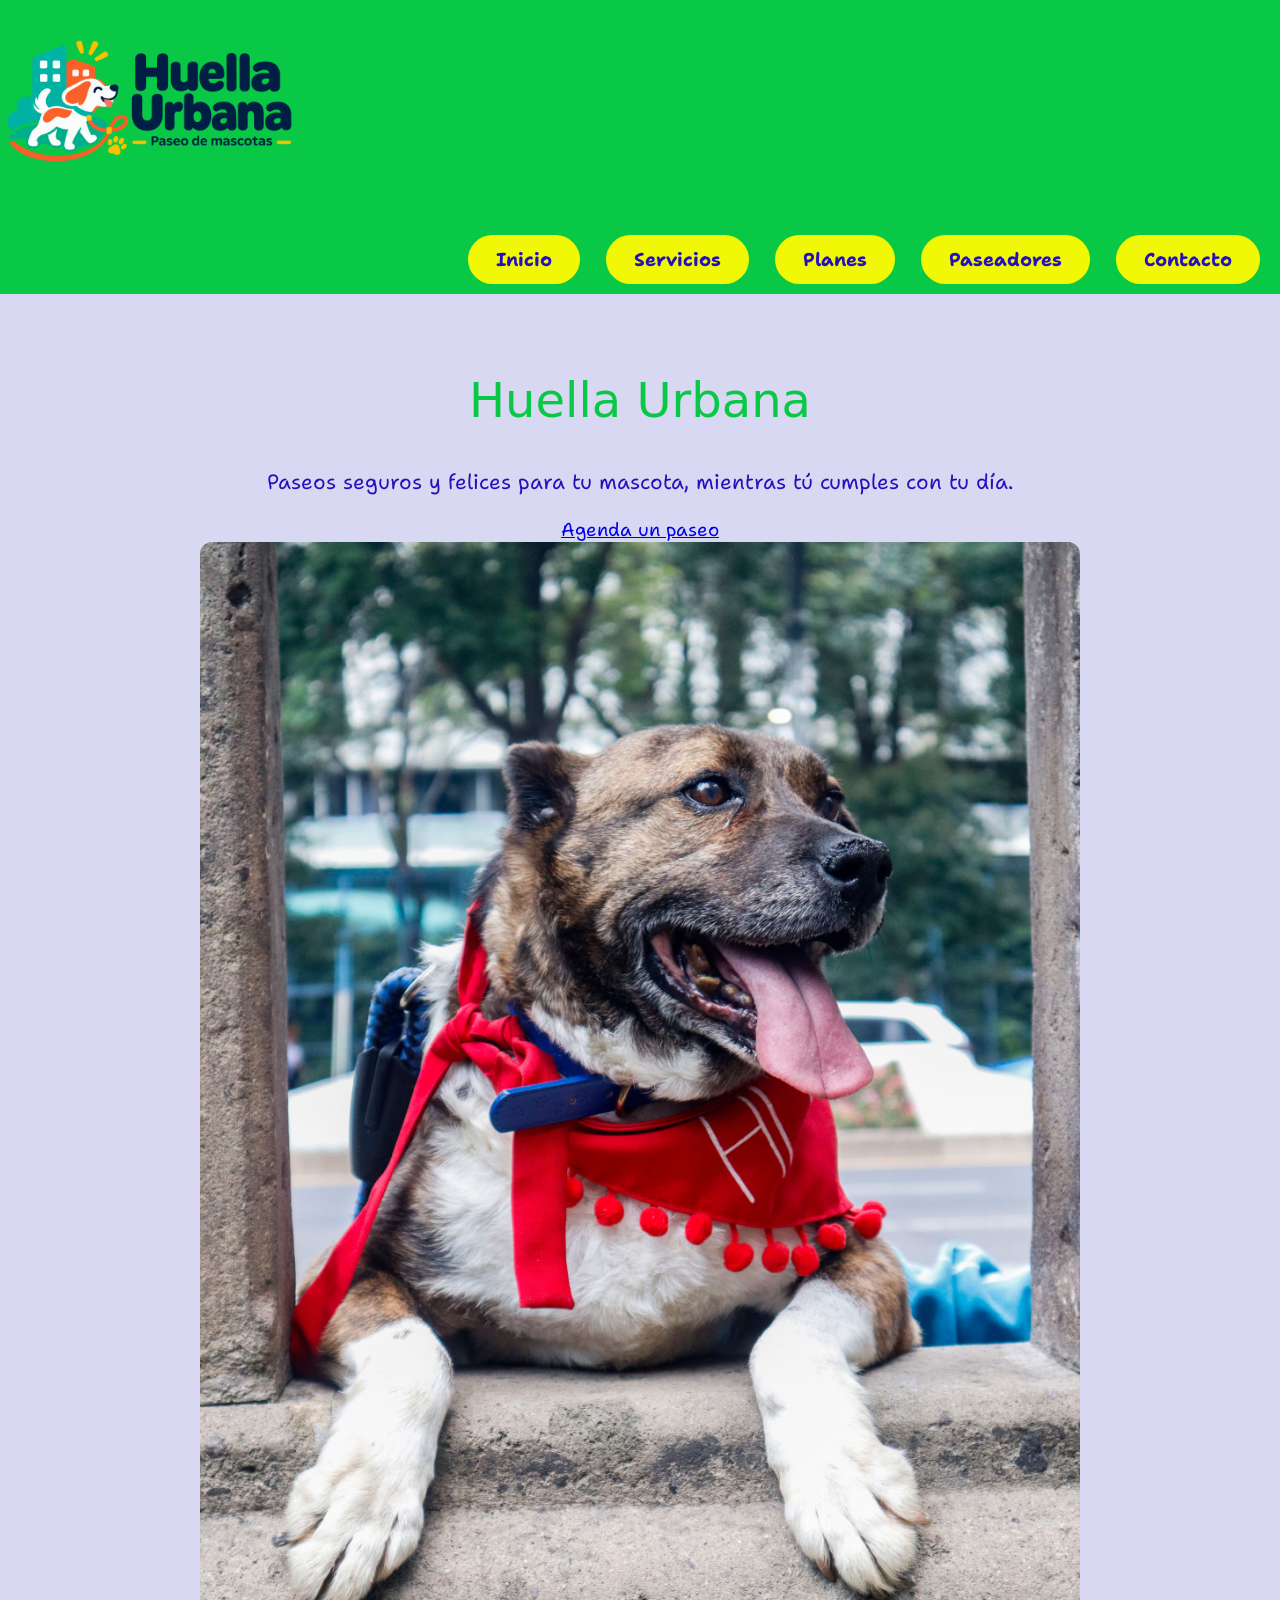
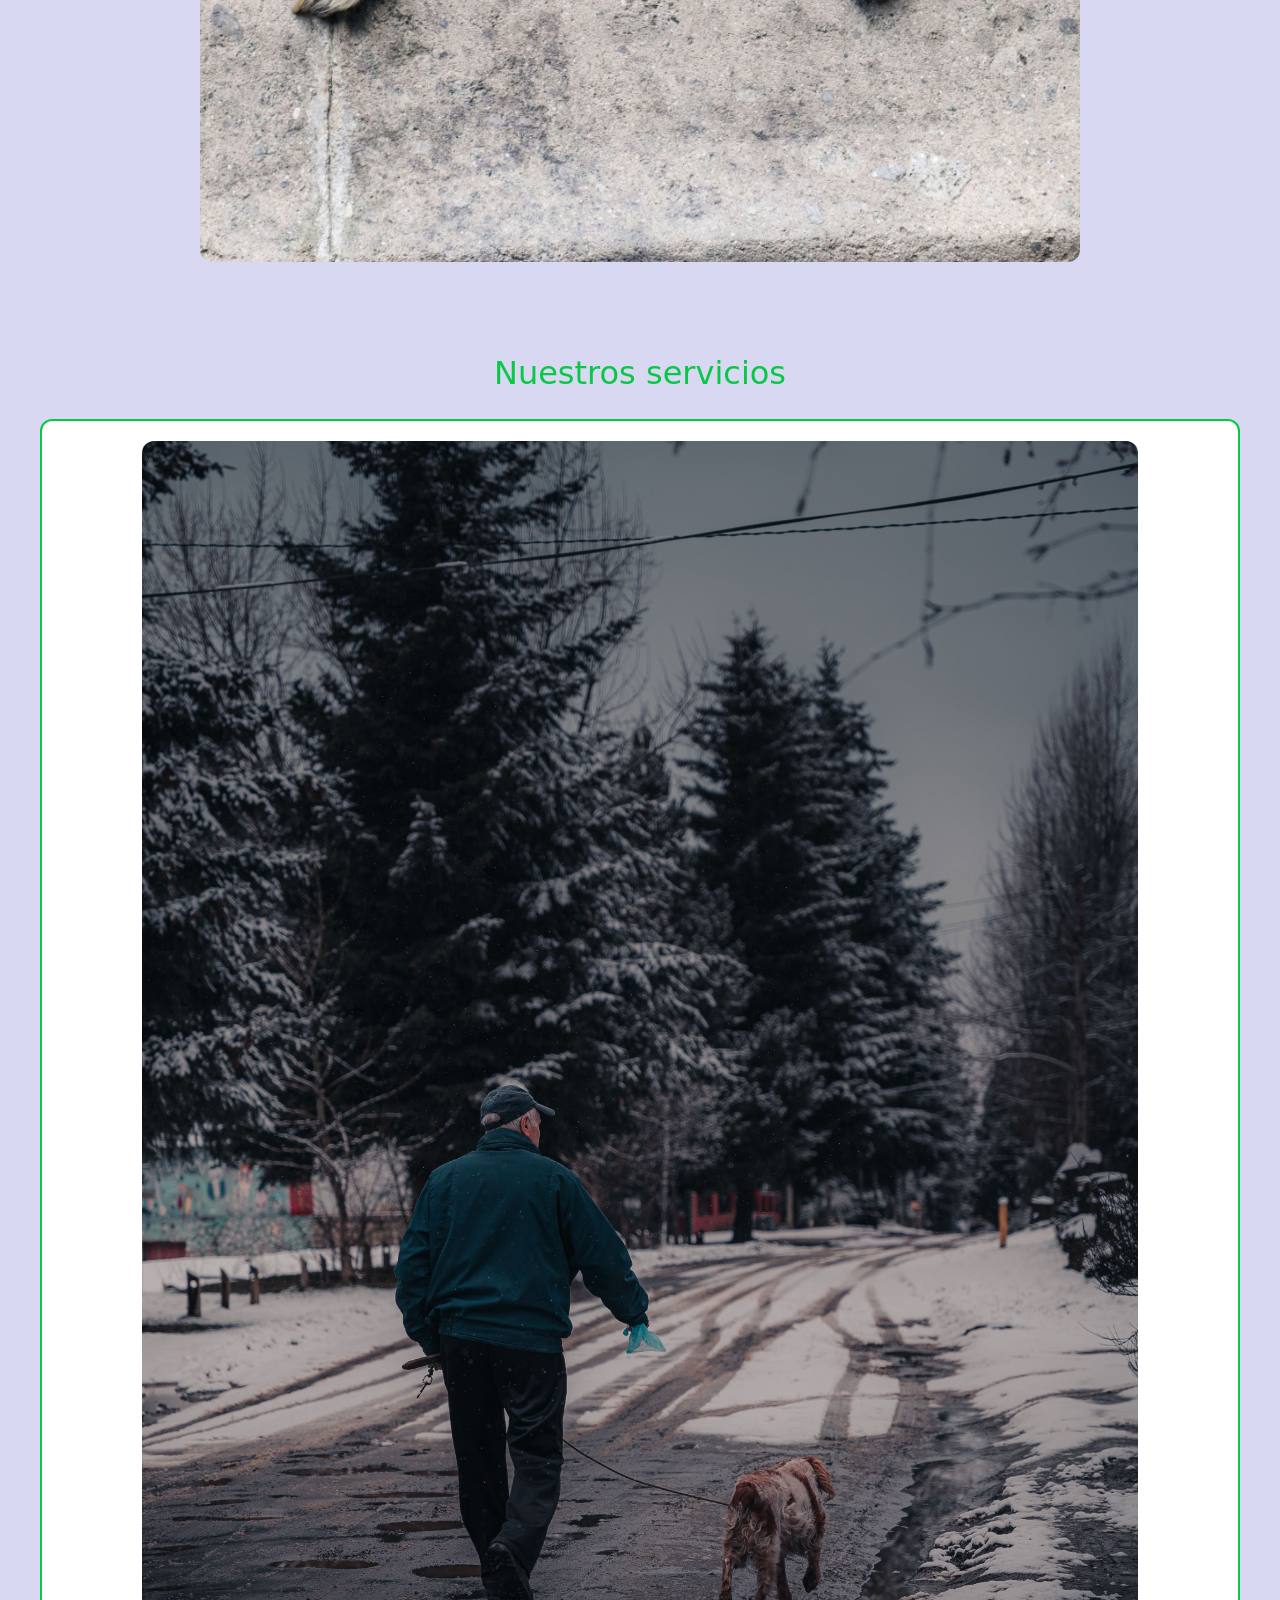
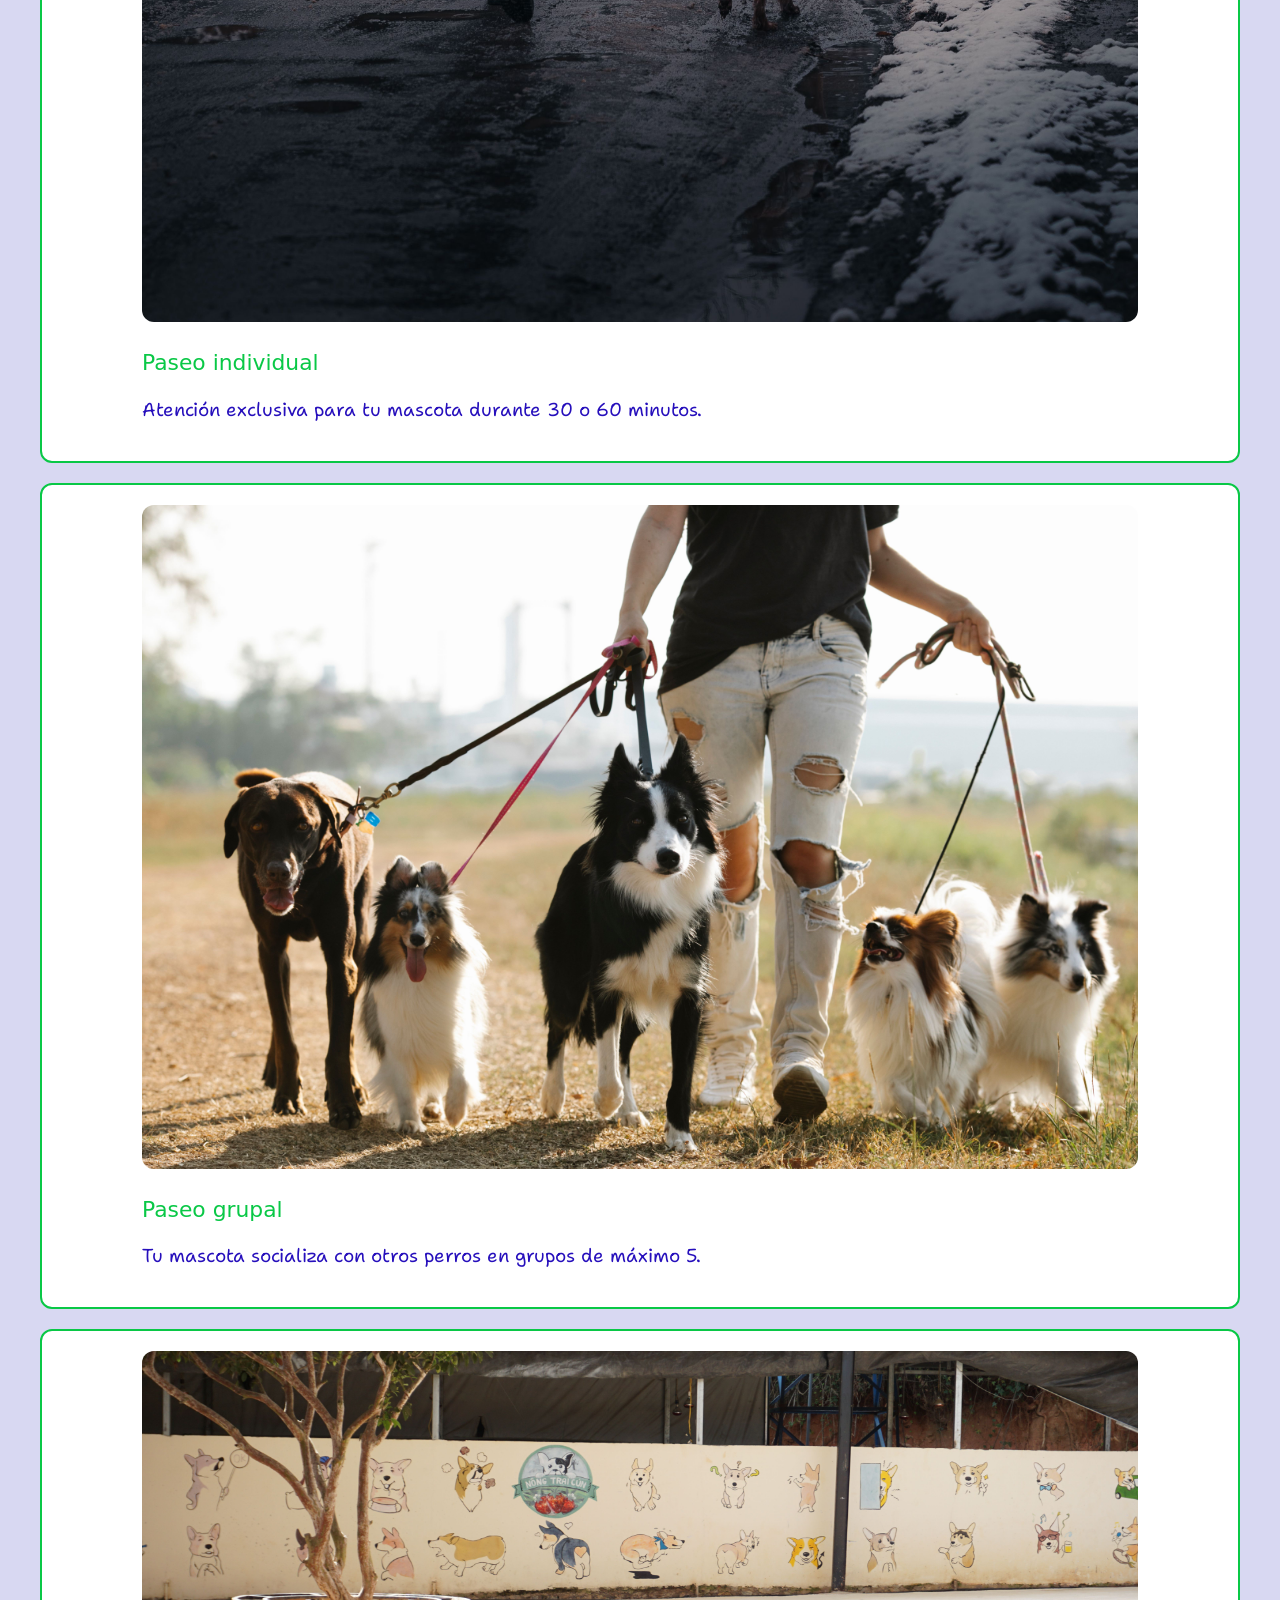
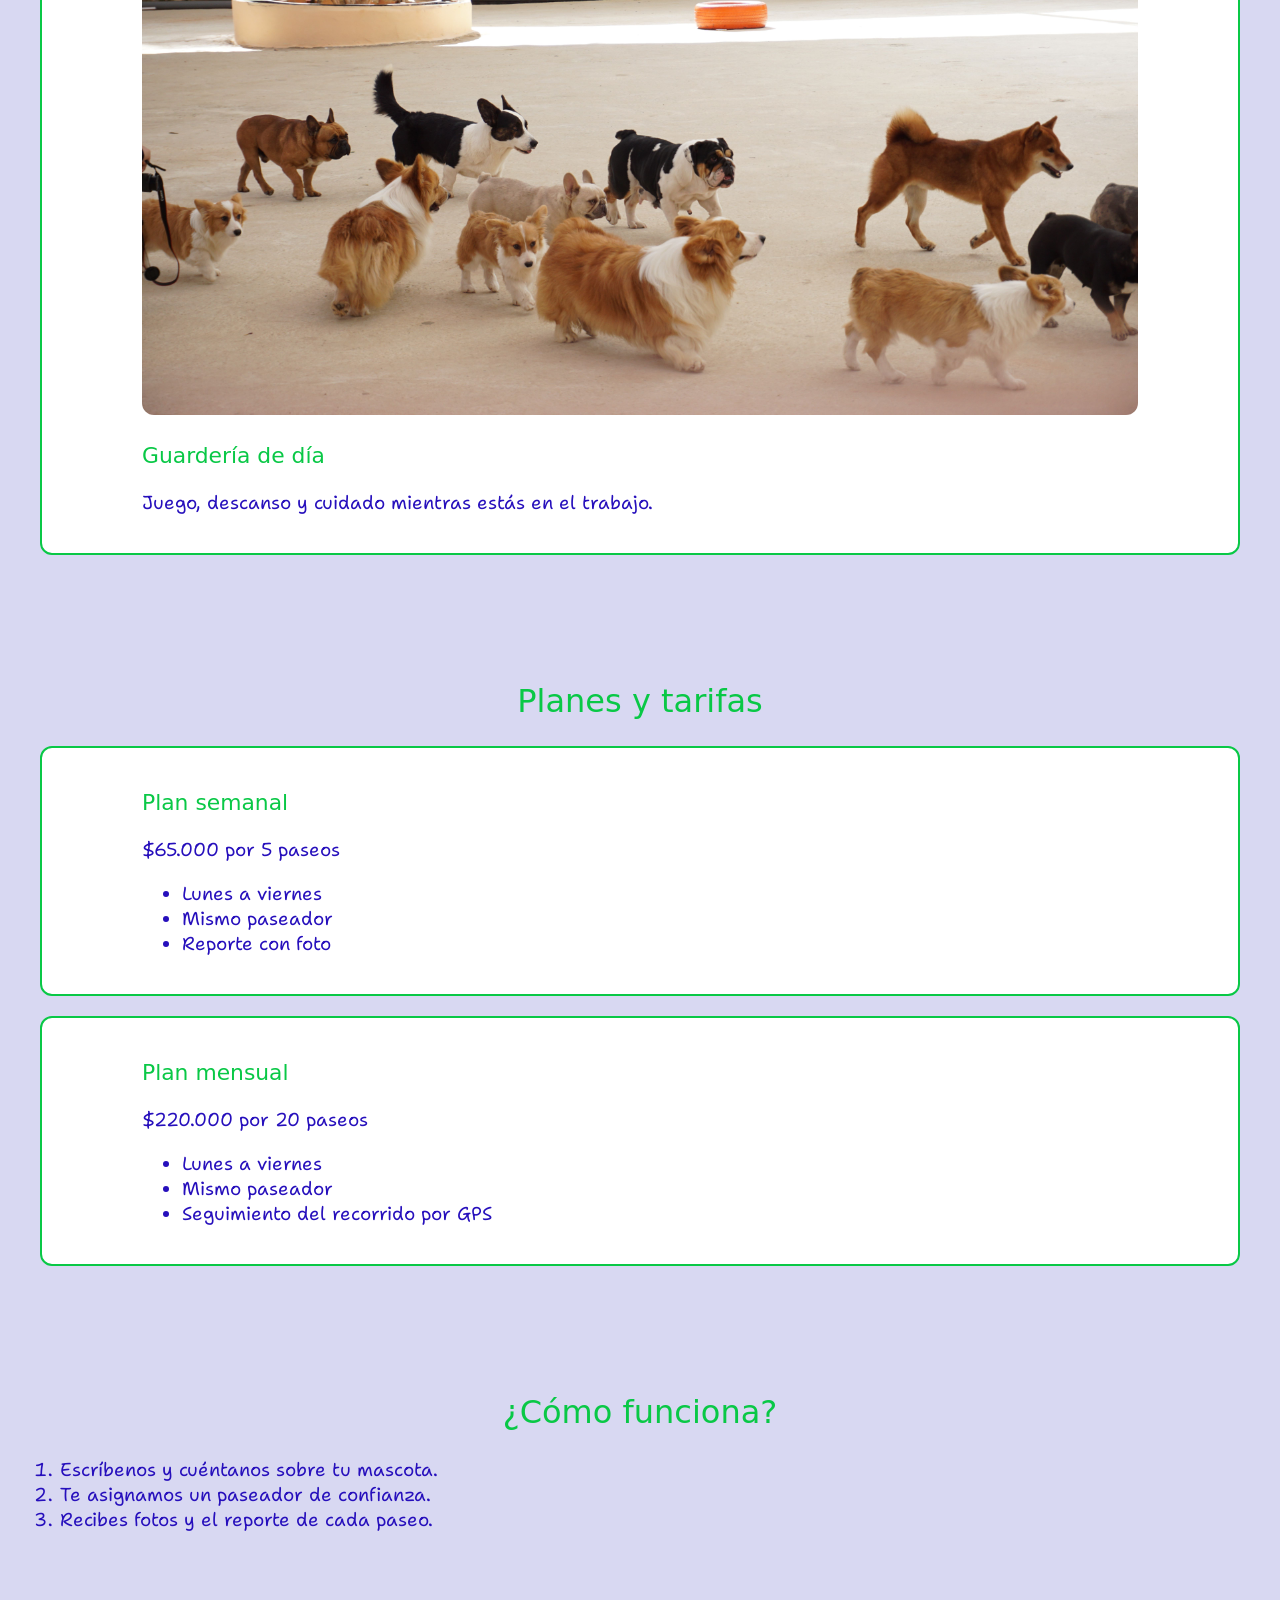
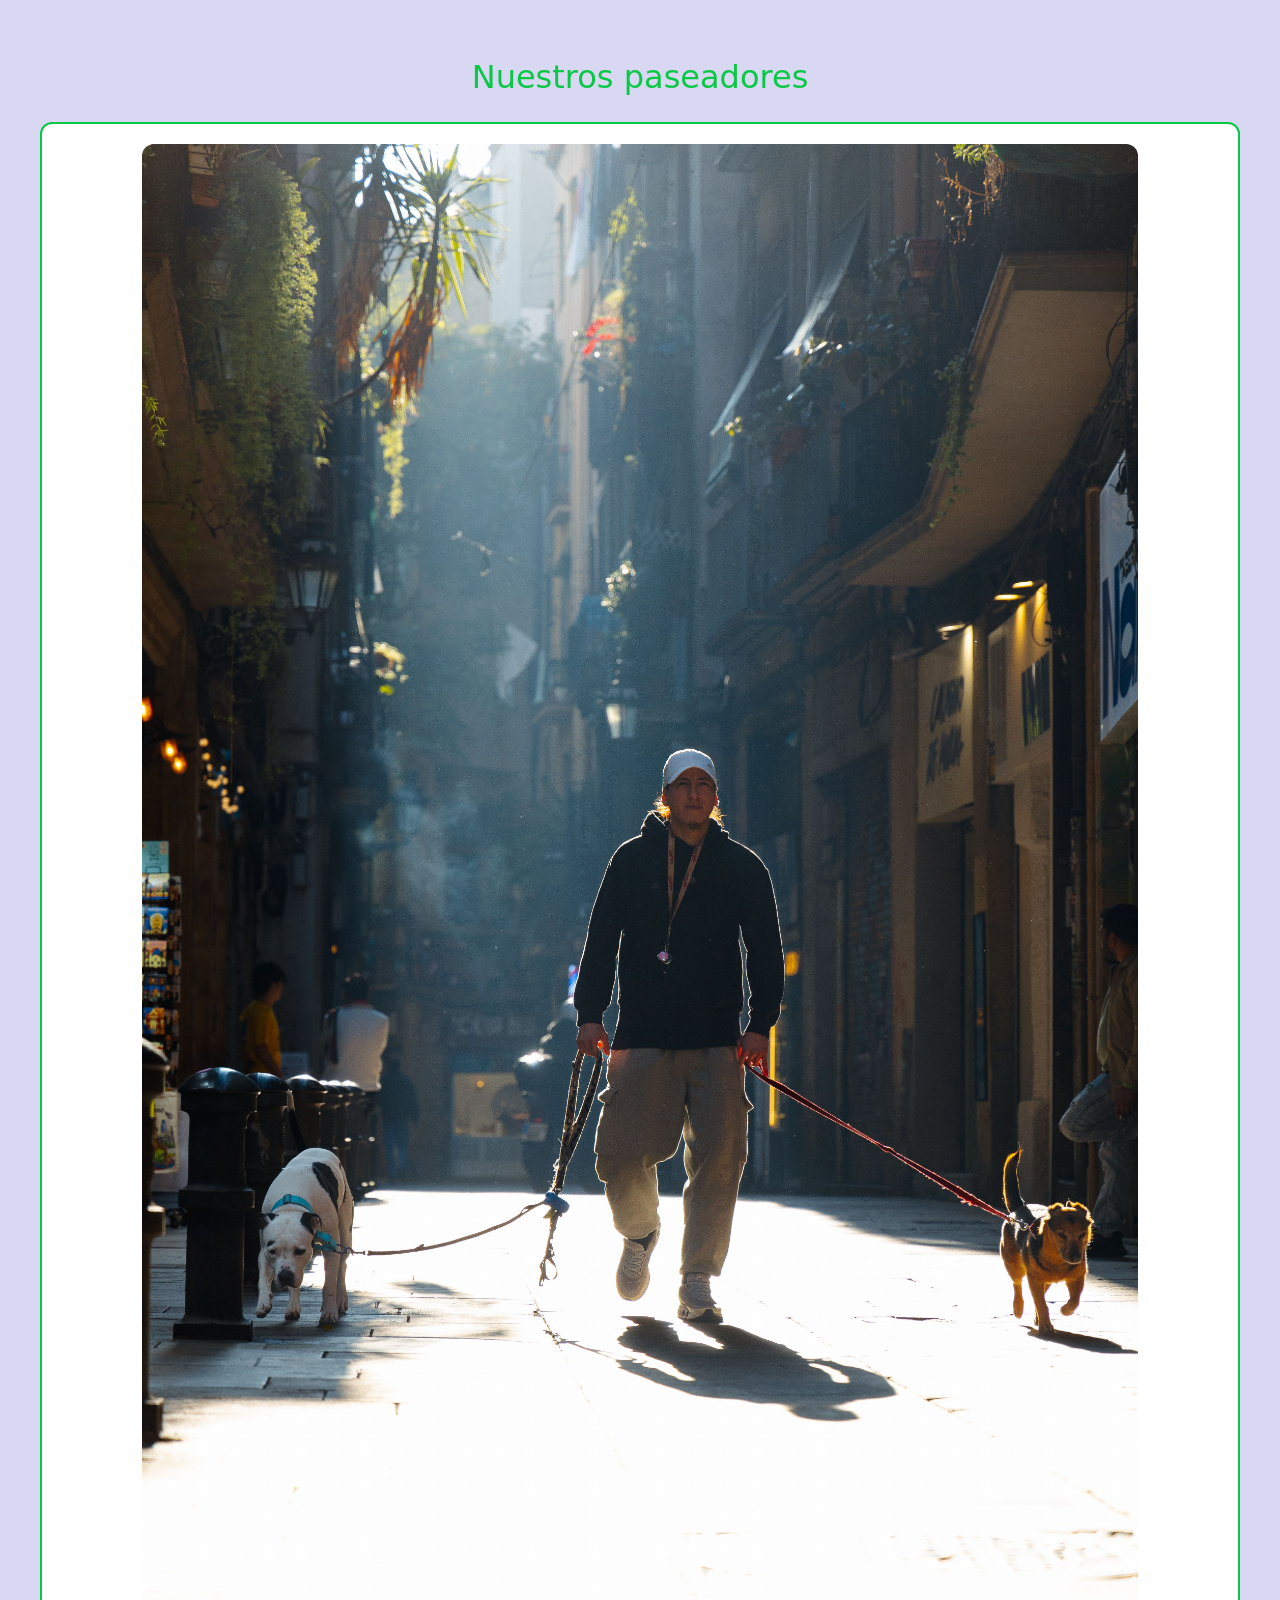
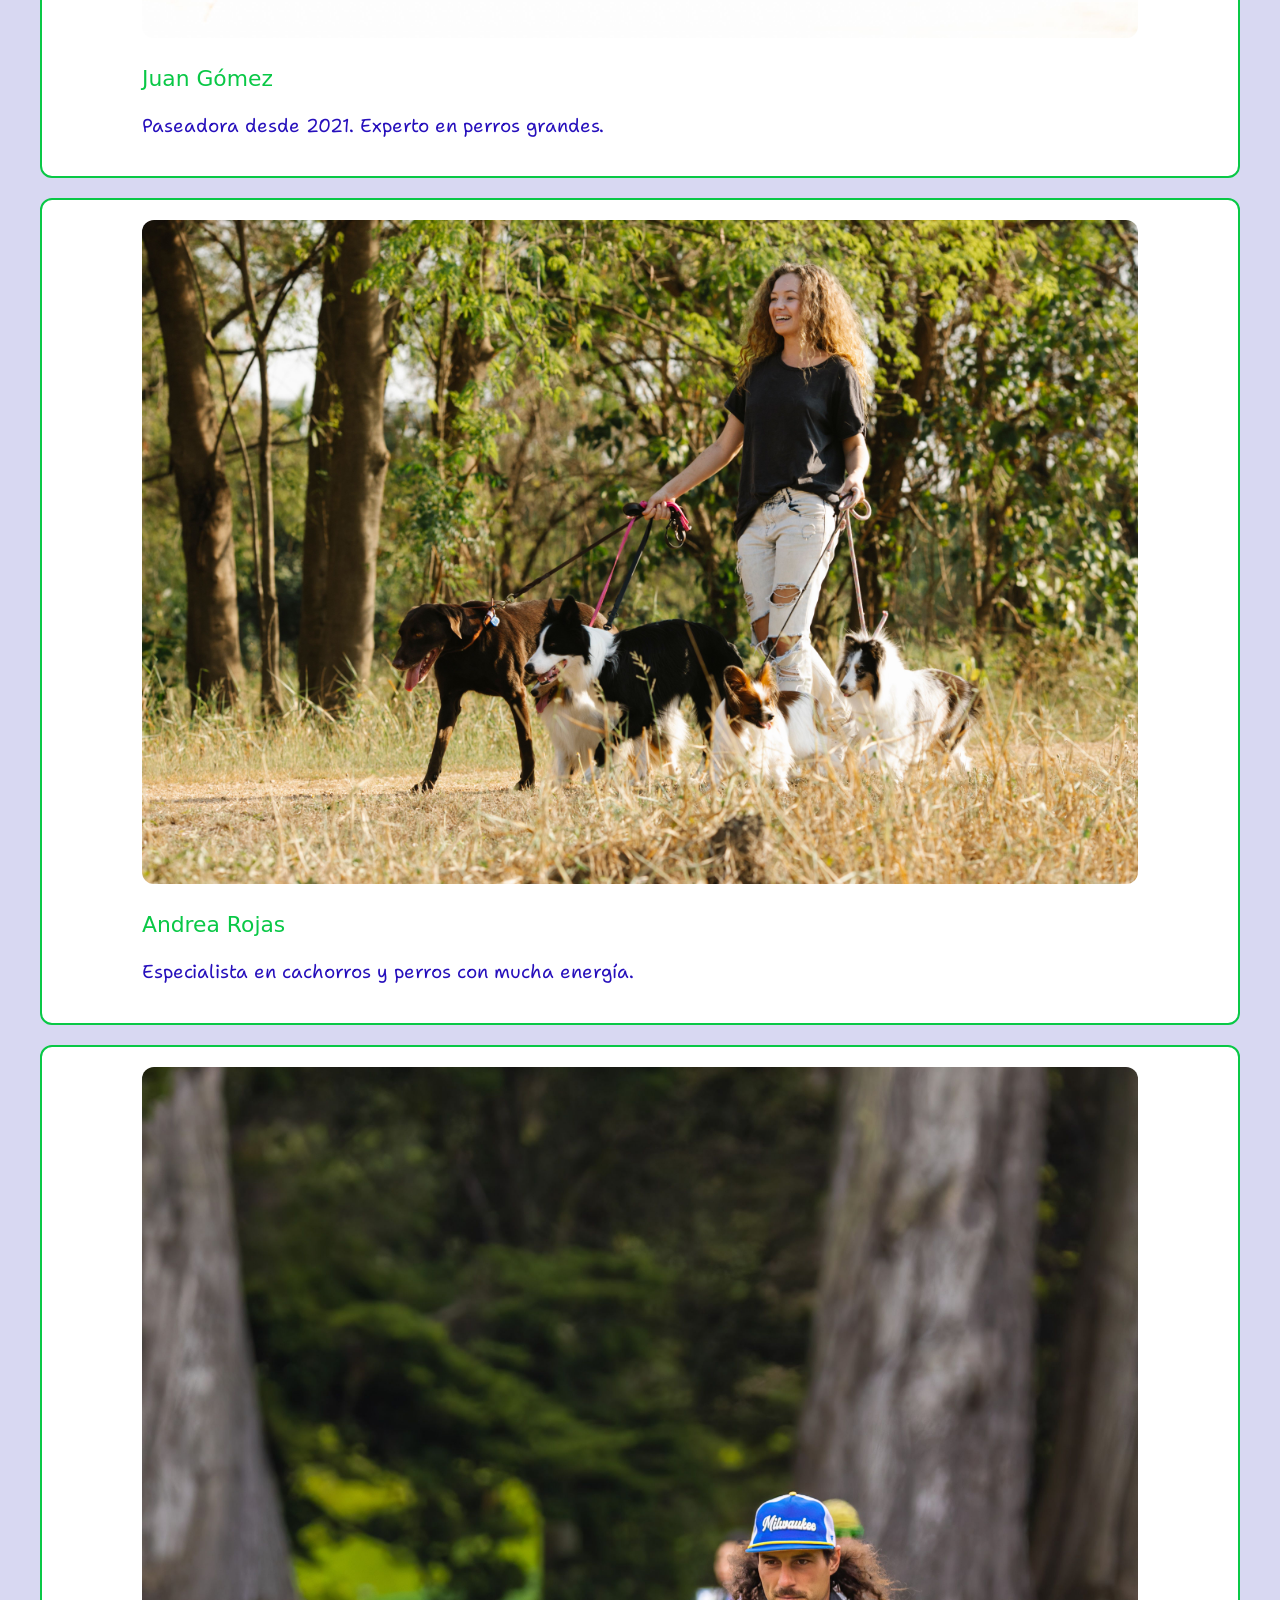
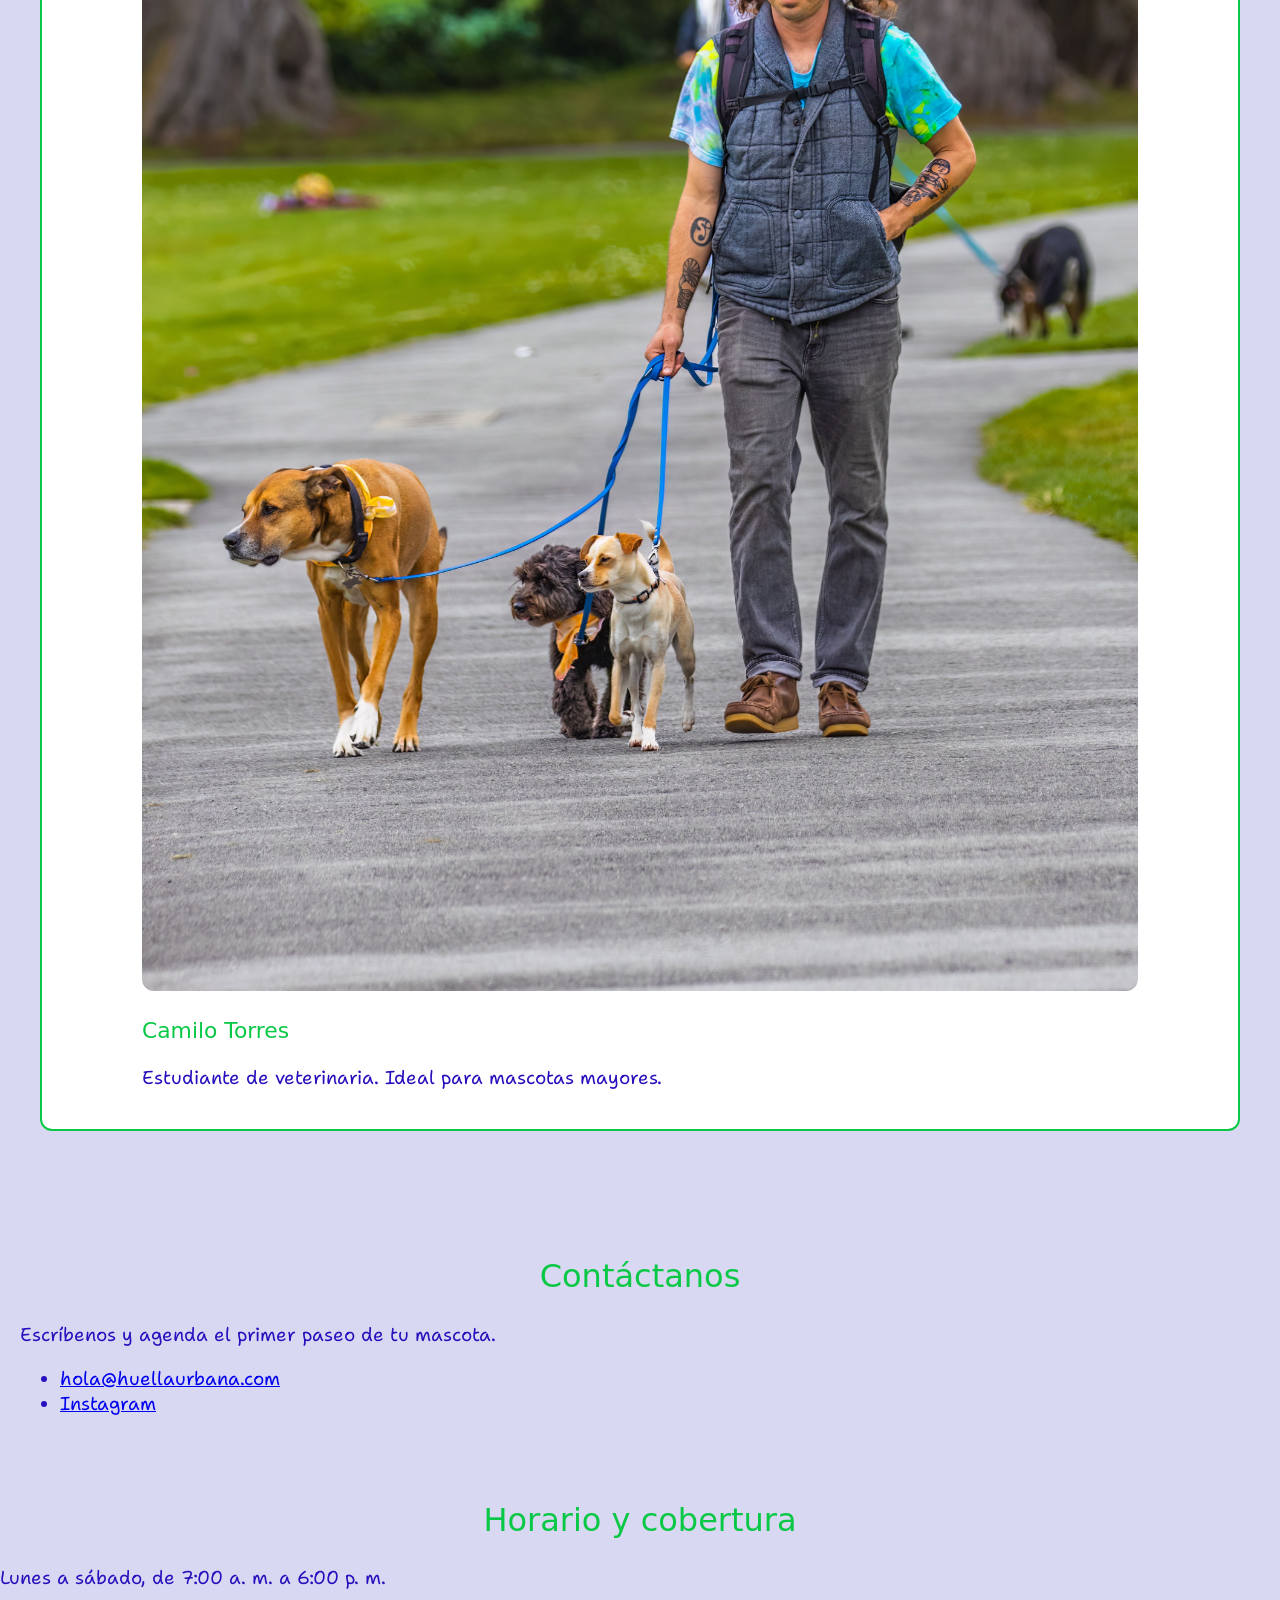
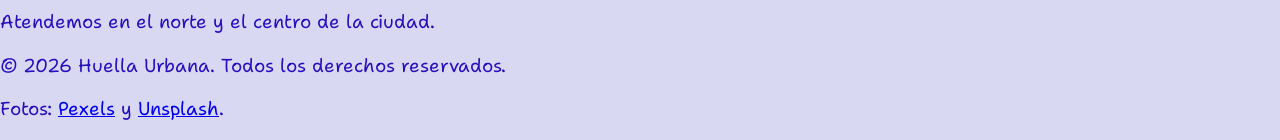
<file: index.html>
<!DOCTYPE html>
<html lang="es">
<head>
    <meta charset="UTF-8">
    <meta name="viewport" content="width=device-width, initial-scale=1.0">
    <link rel="stylesheet" href="css/styles.css">
<link rel="preconnect" href="https://fonts.googleapis.com">
<link rel="preconnect" href="https://fonts.gstatic.com" crossorigin>
<link href="https://fonts.googleapis.com/css2?family=Cherry+Bomb+One&family=Chewy&family=DynaPuff:wght@400..700&family=Shantell+Sans:ital,wght@0,300..800;1,300..800&display=swap" rel="stylesheet">
<link rel="preconnect" href="https://fonts.googleapis.com">
<link rel="preconnect" href="https://fonts.gstatic.com" crossorigin>
<link href="https://fonts.googleapis.com/css2?family=Agrave+Pro:wght@100..700&family=Cherry+Bomb+One&family=Chewy&family=DynaPuff:wght@400..700&family=Shantell+Sans:ital,wght@0,300..800;1,300..800&display=swap" rel="stylesheet">
<title>Huella Urbana | Paseo de mascotas</title>
</head>
<body>
    <header>
        <img src="img/logo.png" alt="Logo de Huella Urbana">
        <nav>
            <ul>
                <li><a href="#inicio" class="boton">Inicio</a></li>
                <li><a href="#servicios" class="boton">Servicios</a></li>
                <li><a href="#planes" class="boton">Planes</a></li>
                <li><a href="#paseadores" class="boton">Paseadores</a></li>
                <li><a href="#contacto" class="boton">Contacto</a></li>
            </ul>
        </nav>
    </header>

    <main>
        <section id="inicio">
            <h1>Huella Urbana</h1>
            <p>Paseos seguros y felices para tu mascota, mientras tú cumples con tu día.</p>
            <a href="#contacto">Agenda un paseo</a>
            <img src="img/principal.jpg" alt="Paseador caminando con tres perros en un parque">
        </section>

        <section id="servicios">
            <h2>Nuestros servicios</h2>

            <article>
                <img src="img/paseo-individual.jpg" alt="Perro con correa paseando junto a su paseador">
                <h3>Paseo individual</h3>
                <p>Atención exclusiva para tu mascota durante 30 o 60 minutos.</p>
            </article>

            <article>
                <img src="img/paseo-grupal.jpg" alt="Paseadora con un grupo de perros en la calle">
                <h3>Paseo grupal</h3>
                <p>Tu mascota socializa con otros perros en grupos de máximo 5.</p>
            </article>

            <article>
                <img src="img/guarderia.jpg" alt="Perros jugando en una guardería">
                <h3>Guardería de día</h3>
                <p>Juego, descanso y cuidado mientras estás en el trabajo.</p>
            </article>
        </section>

        <section id="planes">
            <h2>Planes y tarifas</h2>

            <article>
                <h3>Plan semanal</h3>
                <p>$65.000 por 5 paseos</p>
                <ul>
                    <li>Lunes a viernes</li>
                    <li>Mismo paseador</li>
                    <li>Reporte con foto</li>
                </ul>
            </article>

            <article>
                <h3>Plan mensual</h3>
                <p>$220.000 por 20 paseos</p>
                <ul>
                    <li>Lunes a viernes</li>
                    <li>Mismo paseador</li>
                    <li>Seguimiento del recorrido por GPS</li>
                </ul>
            </article>
        </section>

        <section id="como-funciona">
            <h2>¿Cómo funciona?</h2>
            <ol>
                <li>Escríbenos y cuéntanos sobre tu mascota.</li>
                <li>Te asignamos un paseador de confianza.</li>
                <li>Recibes fotos y el reporte de cada paseo.</li>
            </ol>
        </section>

        <section id="paseadores">
            <h2>Nuestros paseadores</h2>

            <article>
                <img src="img/paseador-1.jpg" alt="Foto de Laura, paseadora de Huella Urbana">
                <h3>Juan Gómez</h3>
                <p>Paseadora desde 2021. Experto en perros grandes.</p>
            </article>

            <article>
                <img src="img/paseador-2.jpg" alt="Foto de Andrés, paseador de Huella Urbana">
                <h3>Andrea Rojas</h3>
                <p>Especialista en cachorros y perros con mucha energía.</p>
            </article>

            <article>
                <img src="img/paseador-3.jpg" alt="Foto de Camila, paseadora de Huella Urbana">
                <h3>Camilo Torres</h3>
                <p>Estudiante de veterinaria. Ideal para mascotas mayores.</p>
            </article>
        </section>

        <section id="contacto">
            <h2>Contáctanos</h2>
            <p>Escríbenos y agenda el primer paseo de tu mascota.</p>
            <ul>
                <li><a href="mailto:hola@huellaurbana.com">hola@huellaurbana.com</a></li>
                <li><a href="https://www.instagram.com/" target="_blank">Instagram</a></li>
            </ul>
        </section>
    </main>

    <aside>
        <h2>Horario y cobertura</h2>
        <p>Lunes a sábado, de 7:00 a. m. a 6:00 p. m.</p>
        <p>Atendemos en el norte y el centro de la ciudad.</p>
    </aside>

    <footer>
        <p>&copy; 2026 Huella Urbana. Todos los derechos reservados.</p>
        <p>Fotos: <a href="https://www.pexels.com" target="_blank">Pexels</a> y <a href="https://unsplash.com" target="_blank">Unsplash</a>.</p>
    </footer>
</body>
</html>
</file>
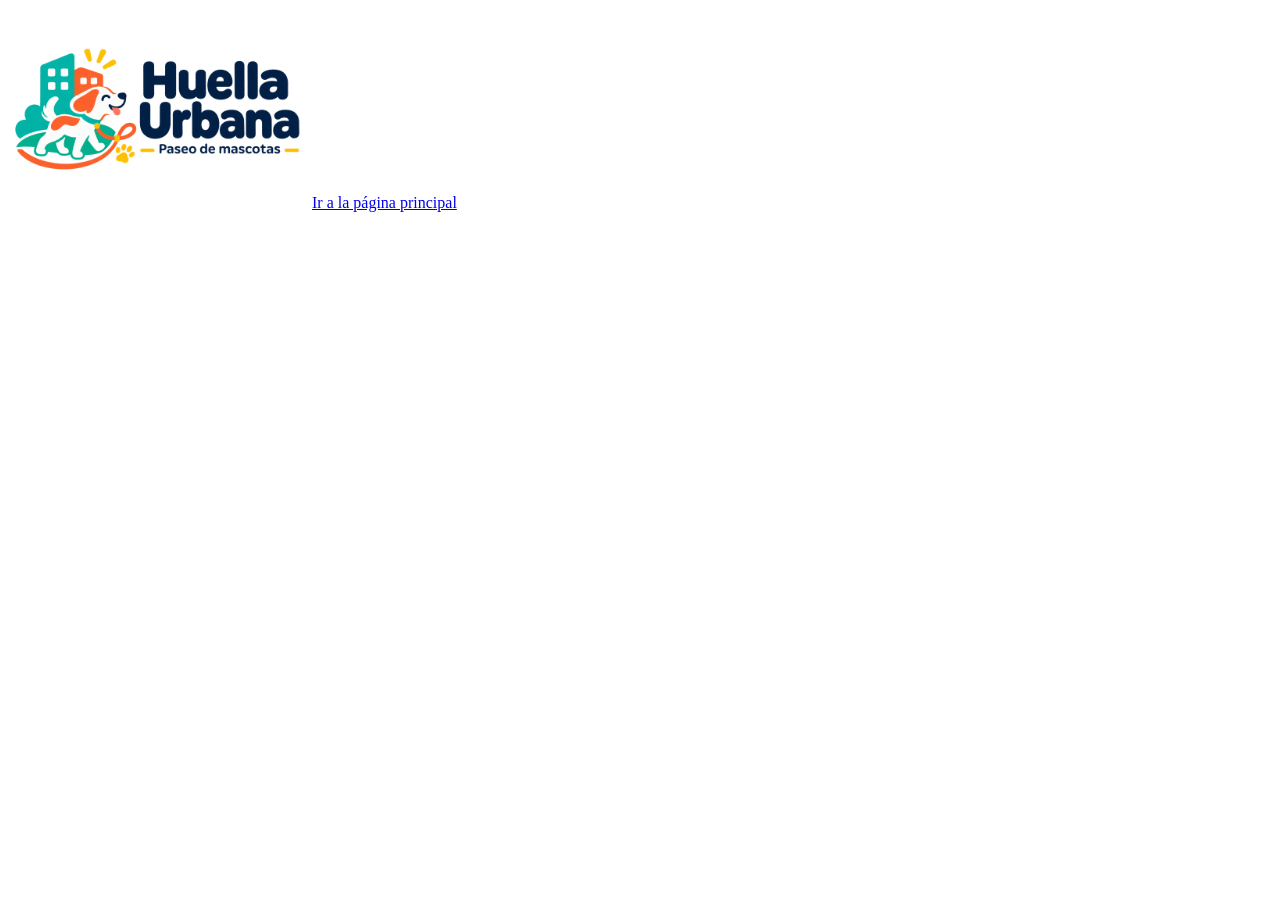
<file: ejemploImagen.html>
<!DOCTYPE html>
<html lang="es">
<head>
    <meta charset="UTF-8">
    <meta name="viewport" content="width=device-width, initial-scale=1.0">
    <title>Ejemplo de Imagen</title>
</head>
<body>
<!-- imagen con una ruta relativa -->
<img src="img/logo.png" alt="Logo de la empresa" width="300" height="200">
<a href="index.html">Ir a la página principal</a>
</body>
</html>
</file>
<file: css/styles.css>
/* ===== Paleta de marca ===== */
:root {
    --verde: #09C846;
    --amarillo: #f0f805;
    --cielo: #D8D8F2;
    --azul: #260fbc;
    --blanco: #FFFFFF;
}


/* ===== Base ===== */
body {
    background-color: var(--cielo);
    color: var(--azul);
    font-family: "Shantell Sans", cursive;
    font-optical-sizing: auto;
    font-style: normal;
    font-size: 14pt;
    margin: auto;
}

img {
    max-width: 100%;
}

h1, h2, h3 {
    color: var(--verde);
    font-family: "Chewy", system-ui;
    font-weight: 400;
    font-style: normal;
}

h1 {
    font-size: 3rem;
}

h2 {
    font-size: 2rem;
    text-align: center;
}

/* ===== Tarjetas y secciones ===== */
article {
    background-color: var(--blanco);
    padding: 20px 100px;
    border: 2px solid var(--verde);
    margin: 20px;
    border-radius: 12px;
}
article img {
    border-radius: 12px;
}
section {
    padding: 40px 20px;
}

/* ===== Encabezado ===== */
header {
    background-color: var(--verde);
}

header img {
    width: 300px;
    height: 200px;
}

nav ul {
    list-style: none;
    padding: 0;
    text-align: right;
}

nav li {
    display: inline-block;
    margin-right: 20px;
}

nav a {
    color: var(--blanco);
    text-decoration: none;
    font-family: "Shantell Sans", cursive;
    font-optical-sizing: auto;
    font-weight: 700;
    font-style: normal;
}

/* ===== Hero ===== */
#inicio {
    text-align: center;
    padding: 20px 200px;
}

#inicio a {
  display: block;
}

#inicio p {
    font-size: 1.3rem;
}

#inicio img {
    border-radius: 12px;

}

.boton {
    display: inline-block;
    background-color: var(--amarillo);
    color: var(--azul);
    padding: 12px 28px;
    margin: 10px 0;
    border-radius: 30px;
    text-decoration: none;
    font-weight: 700;
}

.boton:hover {
    background-color: var(--verde);
    color: var(--blanco);
}
</file>
